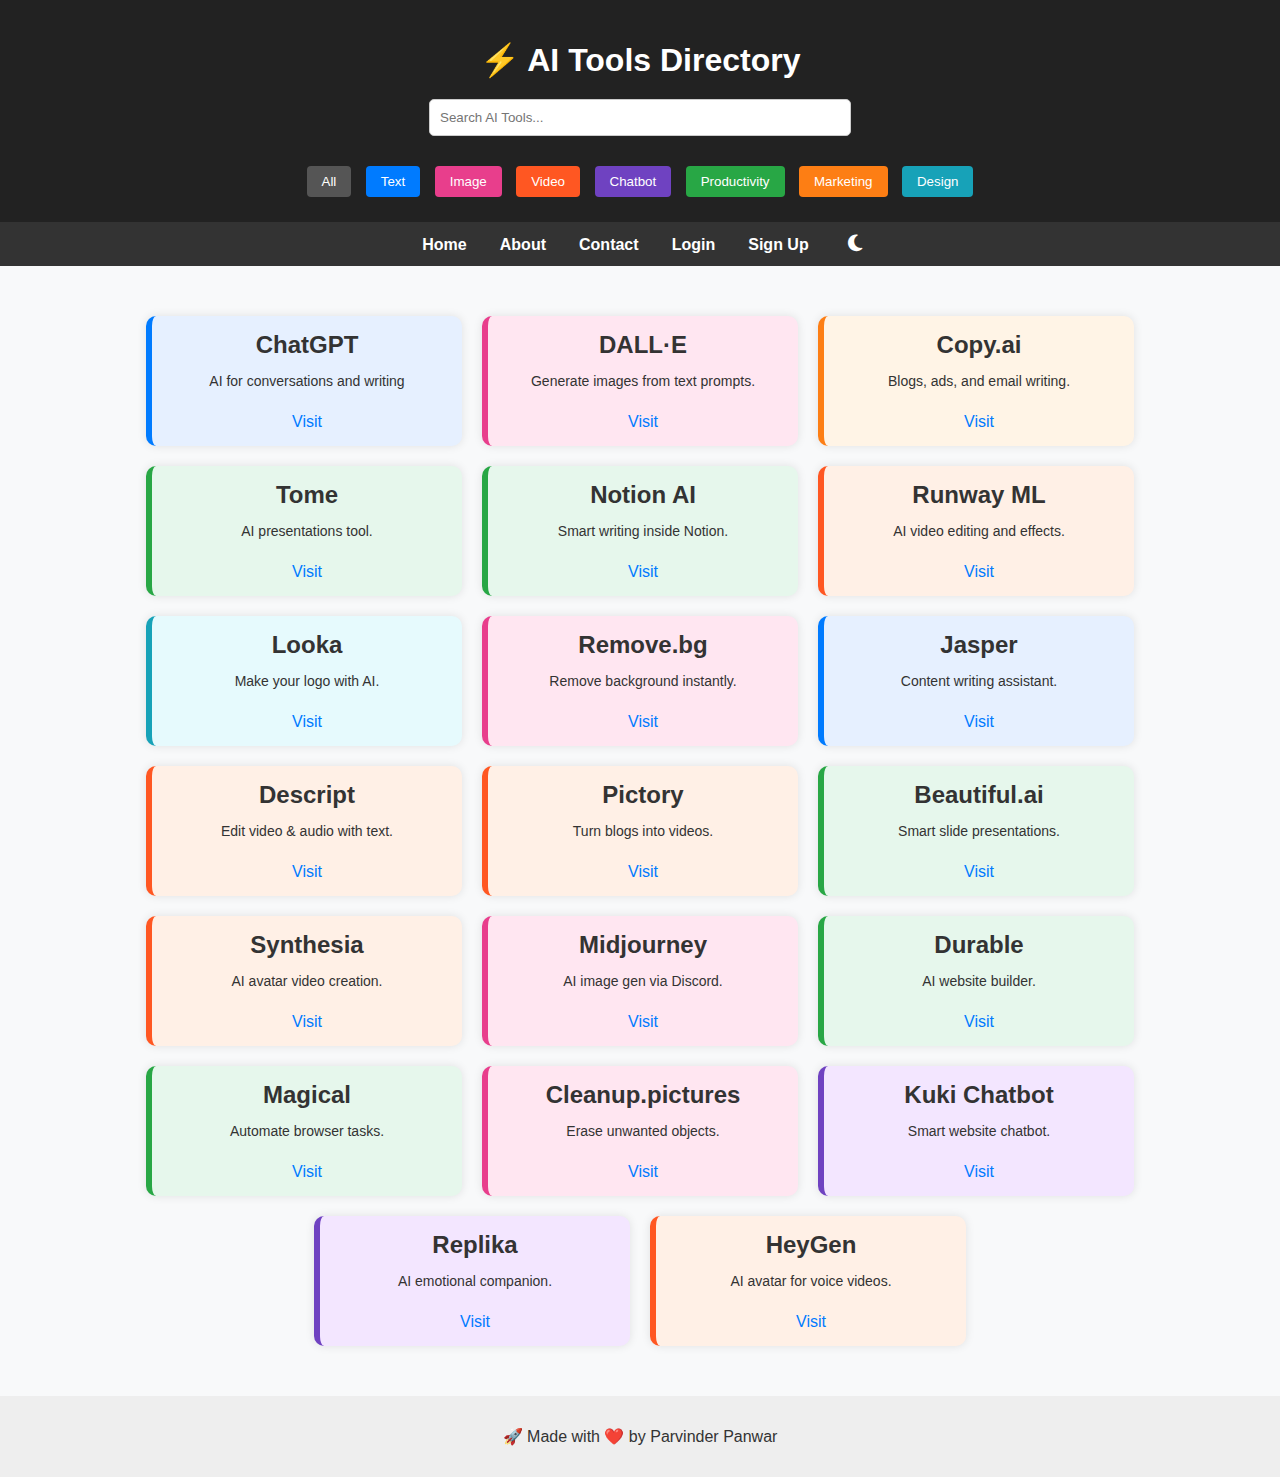
<file: index.html>
<!DOCTYPE html>
<html lang="en">
<head>
  <meta charset="UTF-8" />
  <meta name="viewport" content="width=device-width, initial-scale=1.0"/>
  <title>AI Tools Directory</title>
  <link rel="stylesheet" href="style.css" />
  <link href="https://cdnjs.cloudflare.com/ajax/libs/font-awesome/6.5.0/css/all.min.css" rel="stylesheet">
</head>
<body>
  <header>
    <h1>⚡ AI Tools Directory</h1>
     <input type="text" id="search" placeholder="Search AI Tools..." />
    <div class="filters">
      <button data-category="All">All</button>
      <button data-category="Text">Text</button>
      <button data-category="Image">Image</button>
      <button data-category="Video">Video</button>
      <button data-category="Chatbot">Chatbot</button>
      <button data-category="Productivity">Productivity</button>
      <button data-category="Marketing">Marketing</button>
      <button data-category="Design">Design</button>
    </div>
  </header>
  
  <nav>
    <a href="/index.html">Home</a> |
    <a href="/about.html">About</a> |
    <a href="/contact.html">Contact</a> |
    <a href="/login/login.html">Login</a> |
    <a href="/login/signup.html">Sign Up</a> |
    <button id="theme-toggle" class="theme-toggle"><i class="fas fa-moon"></i></button>
  </nav>

  <main id="tool-list"></main>

  <footer>
    <p>🚀 Made with ❤️ by Parvinder Panwar</p>
  </footer>

  <script src="script.js"></script>
</body>
</html>
</file>
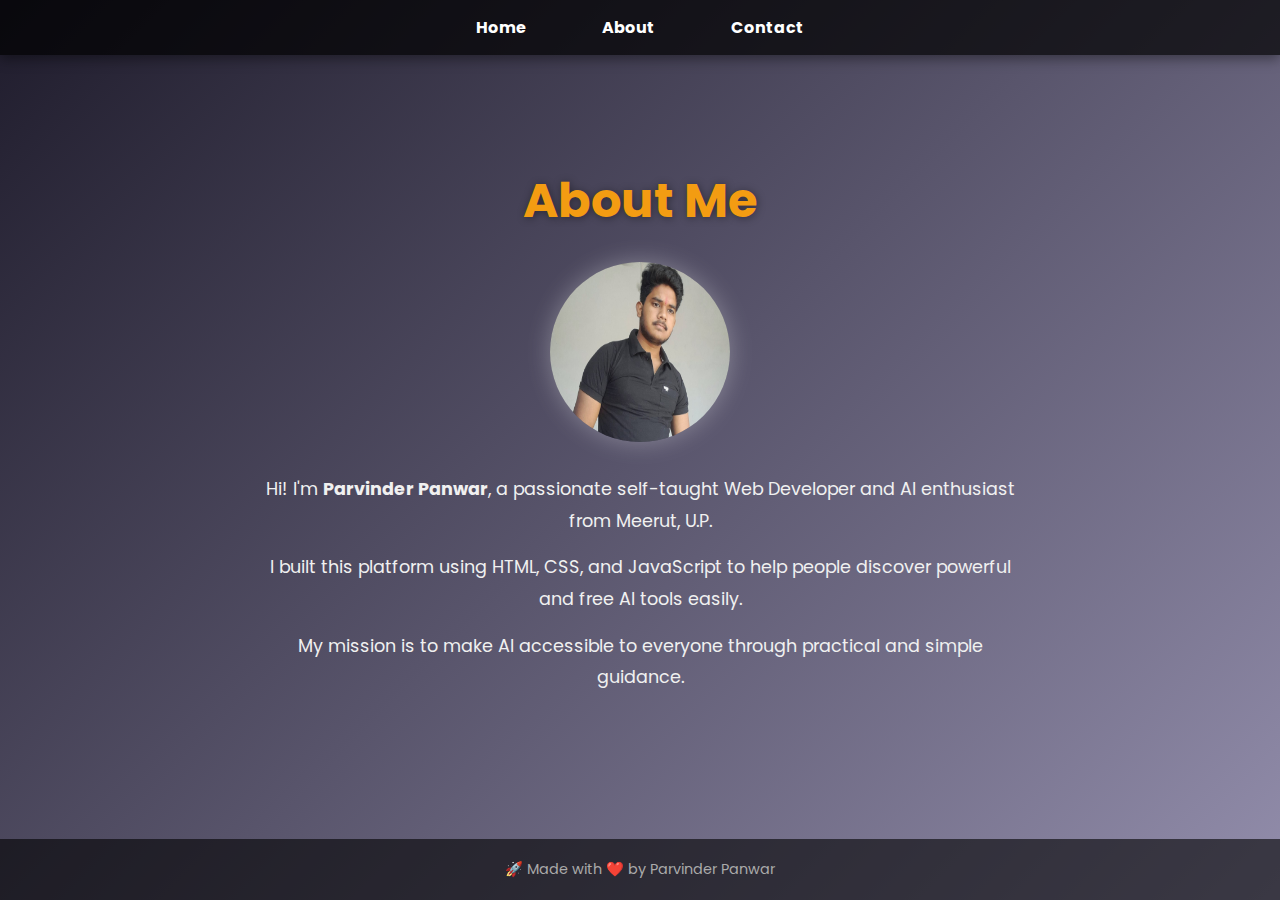
<file: about.html>
<!DOCTYPE html>
<html lang="en">
<head>
  <meta charset="UTF-8" />
  <meta name="viewport" content="width=device-width, initial-scale=1" />
  <title>About - AI Tools Website</title>
  <link rel="stylesheet" href="style.css" />
  <link href="https://fonts.googleapis.com/css2?family=Poppins:wght@400;600&display=swap" rel="stylesheet">
  <style>
    * {
      margin: 0;
      padding: 0;
      box-sizing: border-box;
    }

    body {
      font-family: 'Poppins', sans-serif;
      background: linear-gradient(135deg, #1f1c2c, #928dab);
      min-height: 100vh;
      color: #ffffff;
      display: flex;
      flex-direction: column;
    }

    nav {
      background: rgba(0, 0, 0, 0.7);
      padding: 15px;
      text-align: center;
      box-shadow: 0 4px 12px rgba(0, 0, 0, 0.4);
    }

    nav a {
      color: #fff;
      text-decoration: none;
      margin: 0 20px;
      font-weight: bold;
      font-size: 1rem;
      padding: 8px 16px;
      border-radius: 30px;
      transition: 0.4s ease;
    }

    nav a:hover {
      background: #f39c12;
      color: #1e1e2f;
    }

    .container {
      text-align: center;
      padding: 50px 20px;
      max-width: 800px;
      margin: auto;
    }

    h1 {
      font-size: 3rem;
      color: #f39c12;
      margin-bottom: 25px;
      text-shadow: 1px 1px 8px rgba(0, 0, 0, 0.4);
    }

    img {
      width: 180px;
      height: 180px;
      border-radius: 50%;
      box-shadow: 0 0 25px rgba(255, 255, 255, 0.3);
      margin-bottom: 25px;
      transition: transform 0.3s ease;
    }

    img:hover {
      transform: scale(1.05);
    }

    p {
      font-size: 1.1rem;
      line-height: 1.8;
      margin-bottom: 15px;
      color: #f0f0f0;
    }

    footer {
      text-align: center;
      padding: 20px;
      margin-top: auto;
      background: rgba(0, 0, 0, 0.6);
      color: #aaa;
      font-size: 0.9rem;
    }
  </style>
</head>
<body>

  <nav>
    <a href="index.html">Home</a>
    <a href="about.html">About</a>
    <a href="contact.html">Contact</a>
  </nav>

  <div class="container">
    <h1>About Me</h1>
    <img src="images.jpg" alt="Parvinder Panwar" width="150">

    <p>Hi! I'm <strong>Parvinder Panwar</strong>, a passionate self-taught Web Developer and AI enthusiast from Meerut, U.P.</p>
    <p>I built this platform using HTML, CSS, and JavaScript to help people discover powerful and free AI tools easily.</p>
    <p>My mission is to make AI accessible to everyone through practical and simple guidance.</p>
  </div>

  <footer>
    🚀 Made with ❤️ by Parvinder Panwar
  </footer>

</body>
</html>
</file>
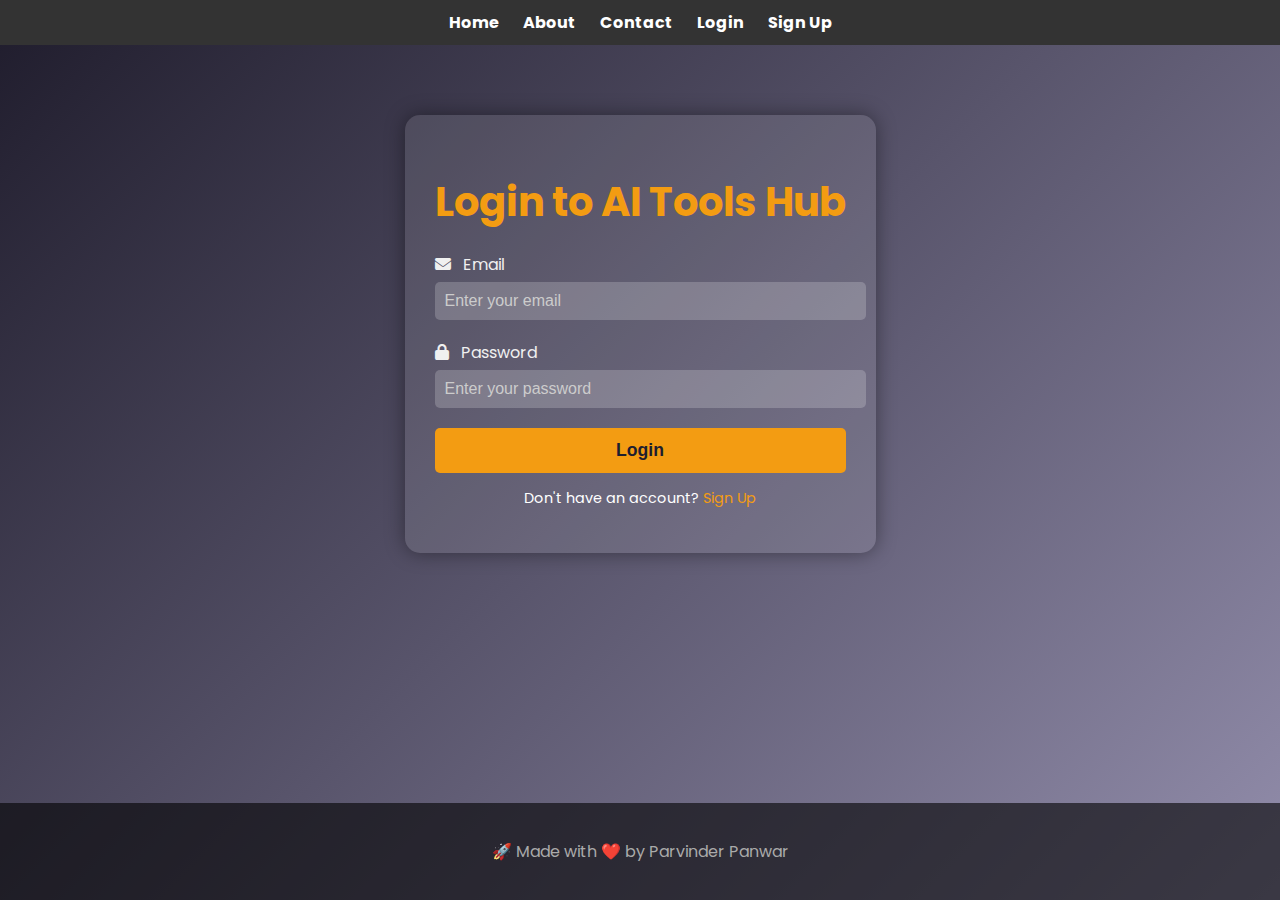
<file: login.html>
<!DOCTYPE html>
<html lang="en">
<head>
  <meta charset="UTF-8" />
  <meta name="viewport" content="width=device-width, initial-scale=1.0" />
  <title>Login - AI Tools Directory</title>
  <link rel="stylesheet" href="../style.css" />
  <link rel="stylesheet" href="login.css" />
  <link href="https://fonts.googleapis.com/css2?family=Poppins:wght@400;600&display=swap" rel="stylesheet">
  <link href="https://cdnjs.cloudflare.com/ajax/libs/font-awesome/6.5.0/css/all.min.css" rel="stylesheet">
</head>
<body>
  <nav>
    <a href="../index.html">Home</a>
    <a href="../about.html">About</a>
    <a href="../contact.html">Contact</a>
    <a href="login.html">Login</a>
    <a href="signup.html">Sign Up</a>
  </nav>

  <div class="container">
    <h1>Login to AI Tools Hub</h1>
    <form id="login-form">
      <div class="input-group">
        <label for="email"><i class="fas fa-envelope"></i> Email</label>
        <input type="email" id="email" placeholder="Enter your email" required />
      </div>
      <div class="input-group">
        <label for="password"><i class="fas fa-lock"></i> Password</label>
        <input type="password" id="password" placeholder="Enter your password" required />
      </div>
      <button type="submit" class="login-btn">Login</button>
      <p class="signup-link">
        Don't have an account? <a href="signup.html">Sign Up</a>
      </p>
    </form>
  </div>

  <footer>
    <p>🚀 Made with ❤️ by Parvinder Panwar</p>
  </footer>

  <script>
    document.getElementById('login-form').addEventListener('submit', (e) => {
      e.preventDefault();
      const email = document.getElementById('email').value;
      const password = document.getElementById('password').value;
      // Future mein Firebase ya backend API call yahan aayega
      console.log('Login attempted:', { email, password });
      alert('Login functionality coming soon!');
    });
  </script>
</body>
</html>
</file>
<file: style.css>
/* Base Style */
:root {
  --bg-color: #f8f9fa;
  --text-color: #333;
  --header-bg: #222;
  --nav-bg: #333;
  --footer-bg: #eee;
  --tool-bg: #fff;
}

body.dark-mode {
  --bg-color: #1e1e2f;
  --text-color: #f0f0f0;
  --header-bg: #111;
  --nav-bg: #222;
  --footer-bg: #333;
  --tool-bg: #2a2a3b;
}

body {
  font-family: Arial, sans-serif;
  background: var(--bg-color);
  color: var(--text-color);
  margin: 0;
  padding: 0;
  text-align: center;
}

/* Header */
header {
  background: var(--header-bg);
  color: white;
  padding: 20px;
}

h1 {
  margin-bottom: 10px;
}

/* Search Bar */
input#search {
  padding: 10px;
  width: 60%;
  max-width: 400px;
  margin: 10px auto;
  border-radius: 5px;
  border: 1px solid #ccc;
}

/* Filters Section */
.filters {
  margin-top: 15px;
}

.filters button {
  margin: 5px;
  padding: 8px 15px;
  border: none;
  color: white;
  border-radius: 4px;
  cursor: pointer;
}

.filters button[data-category="All"] {
  background: #555;
}
.filters button[data-category="Text"] {
  background: #007bff;
}
.filters button[data-category="Image"] {
  background: #e83e8c;
}
.filters button[data-category="Video"] {
  background: #ff5722;
}
.filters button[data-category="Chatbot"] {
  background: #6f42c1;
}
.filters button[data-category="Productivity"] {
  background: #28a745;
}
.filters button[data-category="Marketing"] {
  background: #fd7e14;
}
.filters button[data-category="Design"] {
  background: #17a2b8;
}

.filters button:hover {
  opacity: 0.9;
  transform: scale(1.05);
}

.filters button.active {
  box-shadow: 0 0 0 3px white;
}

/* Nav Bar */
nav {
  text-align: center;
  margin-bottom: 20px;
  background: var(--nav-bg);
  padding: 10px 0;
}

nav a {
  color: white;
  margin: 0 10px;
  text-decoration: none;
  font-weight: bold;
}

nav a:hover {
  color: #f39c12;
}

.theme-toggle {
  background: none;
  border: none;
  color: white;
  font-size: 1.2rem;
  cursor: pointer;
  margin-left: 10px;
}

.theme-toggle:hover {
  color: #f39c12;
}

/* Tool List */
#tool-list {
  display: flex;
  flex-wrap: wrap;
  justify-content: center;
  padding: 20px;
}

/* Tool Card */
.tool {
  border-radius: 10px;
  margin: 10px;
  padding: 15px;
  width: 280px;
  box-shadow: 0 0 10px rgba(0, 0, 0, 0.1);
  transition: transform 0.2s;
  background: var(--tool-bg);
}

.tool:hover {
  transform: scale(1.03);
}

/* Tool Texts */
.tool h2 {
  margin: 0 0 10px;
}

.tool p {
  font-size: 14px;
  color: var(--text-color);
}

.tool a {
  display: inline-block;
  margin-top: 10px;
  text-decoration: none;
  color: #007bff;
}

/* Tool Category Colors */
.tool.text {
  border-left: 6px solid #007bff;
  background: #e6f0ff;
}

.tool.image {
  border-left: 6px solid #e83e8c;
  background: #ffe6f1;
}

.tool.video {
  border-left: 6px solid #ff5722;
  background: #fff0e6;
}

.tool.chatbot {
  border-left: 6px solid #6f42c1;
  background: #f3e6ff;
}

.tool.productivity {
  border-left: 6px solid #28a745;
  background: #e6f7ec;
}

.tool.marketing {
  border-left: 6px solid #fd7e14;
  background: #fff4e6;
}

.tool.design {
  border-left: 6px solid #17a2b8;
  background: #e6fafd;
}

/* Footer */
footer {
  padding: 15px;
  background: var(--footer-bg);
  margin-top: 20px;
}
</file>
<file: login.css>
body {
  font-family: 'Poppins', sans-serif;
  background: linear-gradient(135deg, #1f1c2c, #928dab);
  min-height: 100vh;
  display: flex;
  flex-direction: column;
  color: #fff;
}

.container {
  max-width: 500px;
  margin: 50px auto;
  padding: 30px;
  background: rgba(255, 255, 255, 0.1);
  border-radius: 15px;
  box-shadow: 0 0 20px rgba(0, 0, 0, 0.4);
  text-align: center;
}

h1 {
  font-size: 2.5rem;
  color: #f39c12;
  margin-bottom: 20px;
}

.input-group {
  margin-bottom: 20px;
  text-align: left;
}

.input-group label {
  display: block;
  font-size: 1rem;
  margin-bottom: 5px;
  color: #f0f0f0;
}

.input-group label i {
  margin-right: 8px;
}

.input-group input {
  width: 100%;
  padding: 10px;
  border: none;
  border-radius: 5px;
  background: rgba(255, 255, 255, 0.2);
  color: #fff;
  font-size: 1rem;
}

.input-group input::placeholder {
  color: #ccc;
}

.input-group input:focus {
  outline: none;
  box-shadow: 0 0 5px rgba(243, 156, 18, 0.5);
}

.login-btn {
  width: 100%;
  padding: 12px;
  background: #f39c12;
  border: none;
  border-radius: 5px;
  color: #1e1e2f;
  font-size: 1.1rem;
  font-weight: bold;
  cursor: pointer;
  transition: background 0.3s ease;
}

.login-btn:hover {
  background: #e67e22;
}

.signup-link {
  margin-top: 15px;
  font-size: 0.9rem;
}

.signup-link a {
  color: #f39c12;
  text-decoration: none;
}

.signup-link a:hover {
  text-decoration: underline;
}

footer {
  text-align: center;
  padding: 20px;
  margin-top: auto;
  background: rgba(0, 0, 0, 0.6);
  color: #aaa;
}
</file>
